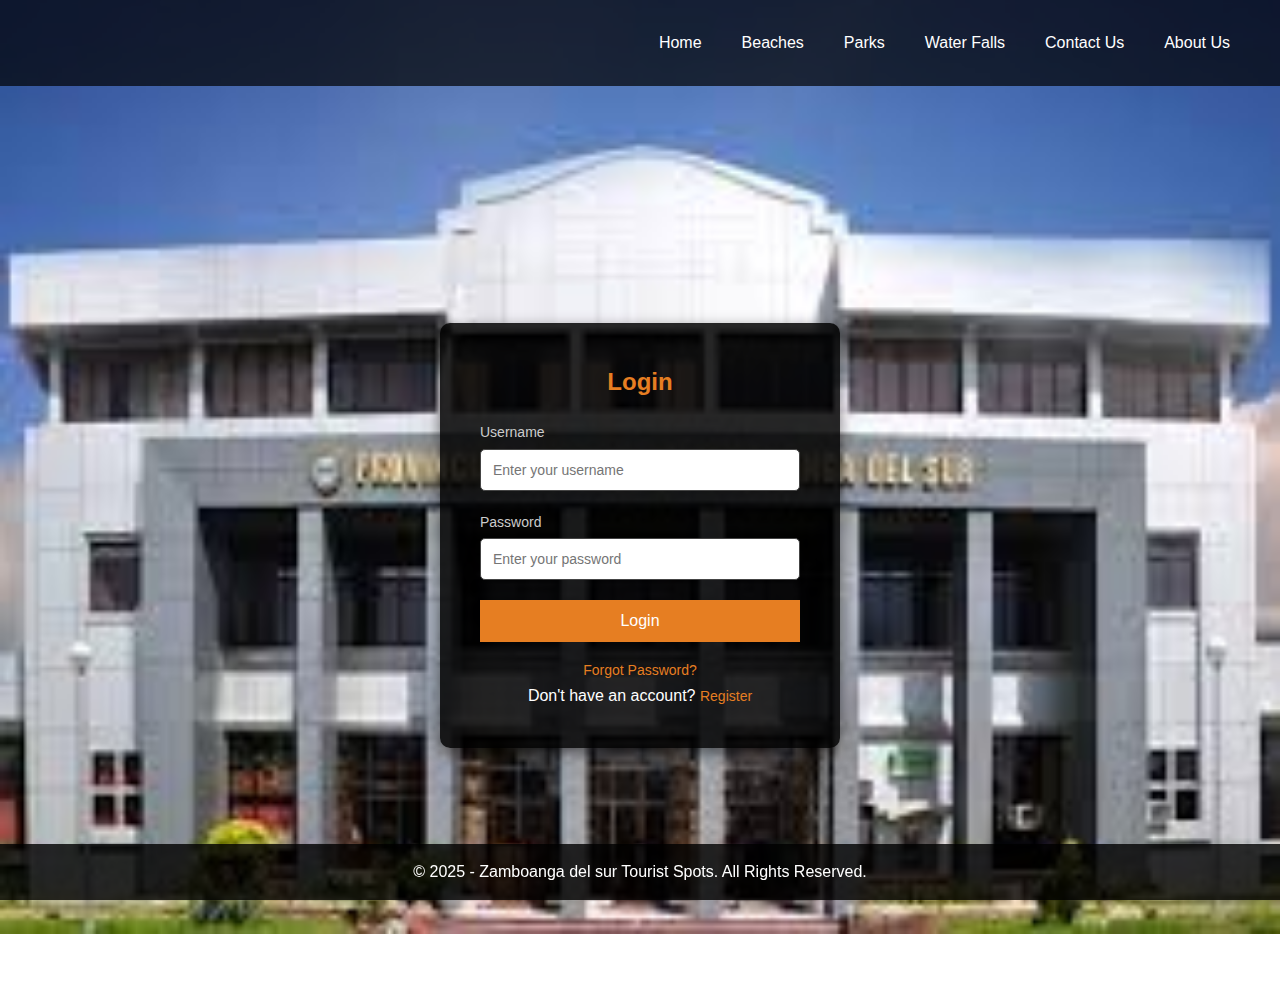
<file: Index.html>
<!DOCTYPE html>
<html lang="en">
<head>
  <meta charset="UTF-8">
  <title>Zamboanga Del Sur Tourist Spots - Login & Register</title>
  <link rel="stylesheet" href="assets/css/styles.css">
</head>
<body>

<!-- Navigation Bar -->
<div class="navbar">
  <a href="assets/homepage.html">Home</a>
  <a href="assets/beaches.html">Beaches</a>
  <a href="assets/parks.html">Parks</a>
  <a href="assets/water-falls.html">Water Falls</a>
  <a href="assets/contact-us.html">Contact Us</a>
  <a href="assets/about-us.html">About Us</a>
</div>

<div class="form-container">

  <!-- Login Form -->
  <div id="login-form" class="form-box formal-form">
    <h2>Login</h2>

    <!-- Use GET to avoid 405 error -->
    <form action="assets/homepage.html" method="GET">

      <div class="form-group">
        <label for="login-username">Username</label>
        <input type="text" id="login-username" name="username" placeholder="Enter your username" required>
      </div>

      <div class="form-group">
        <label for="login-password">Password</label>
        <input type="password" id="login-password" name="password" placeholder="Enter your password" required>
      </div>

      <button type="submit">Login</button>

      <div class="form-footer">
        <a href="#">Forgot Password?</a>
        <p>Don't have an account? <a href="#" onclick="showRegister()">Register</a></p>
      </div>

    </form>
  </div>

  



<div class="footer">
  <p>&copy; 2025 - Zamboanga del sur Tourist Spots. All Rights Reserved.</p>
</div>

<!-- JavaScript to Toggle Forms -->


</body>
</html>
</file>
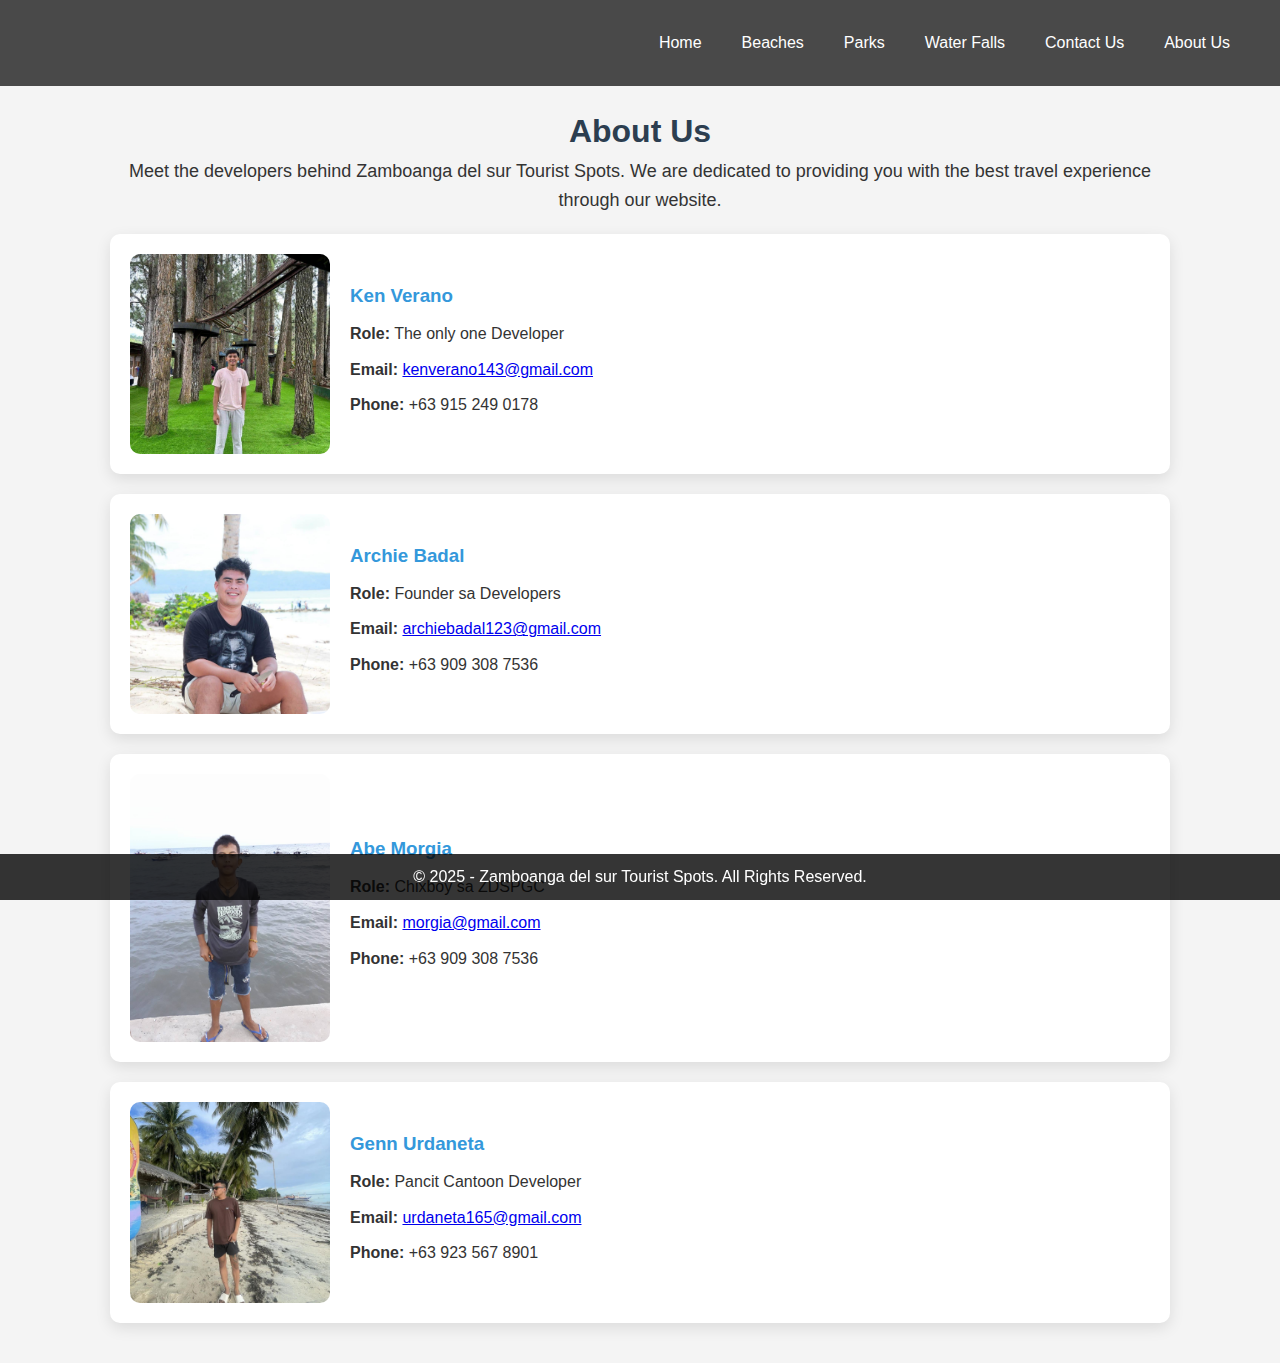
<file: assets/about-us.html>
<!DOCTYPE html>
<html lang="en">
<head>
  <meta charset="UTF-8">
  <title>About Us - Zamboanga del sur Tourist Spots</title>
  <link rel="stylesheet" href="./css/style2.css">
  <style>
    /* Page styling */
    body {
      font-family: Arial, sans-serif;
      line-height: 1.6;
      color: #333;
      background: #f4f4f4;
      margin: 0;
      padding: 0;
    }

    .container {
      max-width: 1100px;
      margin: 0 auto;
      padding: 20px;
    }

    h1, h2 {
      text-align: center;
      color: #2c3e50;
    }

    .developer-card {
      display: flex;
      align-items: center;
      justify-content: space-between;
      background: white;
      border-radius: 10px;
      box-shadow: 0 5px 15px rgba(0, 0, 0, 0.1);
      margin: 20px 0;
      padding: 20px;
      transition: 0.3s;
    }

    .developer-card:hover {
      box-shadow: 0 8px 20px rgba(0, 0, 0, 0.2);
    }

    .developer-card img {
      max-width: 200px;
      border-radius: 10px;
      margin-right: 20px;
    }

    .developer-info {
      flex: 1;
    }

    .developer-info h3 {
      margin: 0;
      color: #3498db;
    }

    .developer-info p {
      margin: 10px 0;
    }

    .contact {
      text-align: center;
      margin-top: 20px;
    }

    .contact a {
      color: #3498db;
      text-decoration: none;
    }

    .contact a:hover {
      color: #e74c3c;
    }

    .footer {
      text-align: center;
      padding: 10px;
      background: #000000ca;
      color: white;
      margin-top: 50px;
    }

    /* Responsive Design */
    @media (max-width: 768px) {
      .developer-card {
        flex-direction: column;
        text-align: center;
      }

      .developer-card img {
        margin: 0 auto 20px;
        max-width: 100%;
      }
    }
  </style>
</head>
<body>

    <div class="navbar">
      <a href="../assets/homepage.html">Home</a>
      <a href="../assets/beaches.html">Beaches</a>
      <a href="../assets/parks.html">Parks</a>
      <a href="../assets/water-falls.html">Water Falls</a>
      <a href="../assets/contact-us.html">Contact Us</a>
      <a href="../assets/about-us.html">About Us</a>
      </div>

<div class="container">

  <h1>About Us</h1>
  <p style="text-align: center; font-size: 18px;">Meet the developers behind Zamboanga del sur Tourist Spots. We are dedicated to providing you with the best travel experience through our website.</p>

  <!-- Developer Profile -->
  <div class="developer-card">
    <img src="../imgs/developers/developer9.jpg" alt="Developer Photo">
    <div class="developer-info">
      <h3>Ken Verano</h3>
      <p><strong>Role:</strong> The only one Developer</p>
      <p><strong>Email:</strong> <a href="mailto:kenverano143@gmail.com">kenverano143@gmail.com</a></p>
      <p><strong>Phone:</strong> +63 915 249 0178</p>
    </div>
  </div>


  <div class="developer-card">
    <img src="../imgs/developers/developer10.jpg" alt="Developer Photo">
    <div class="developer-info">
      <h3>Archie Badal</h3>
      <p><strong>Role:</strong> Founder sa Developers<p>
      <p><strong>Email:</strong> <a href="mailto:archiebadal123@gmail.com">archiebadal123@gmail.com</a></p>
      <p><strong>Phone:</strong> +63 909 308 7536</p>
    </div>
  </div>

  <div class="developer-card">
    <img src="../imgs/developers/developer11.jpg" alt="Developer Photo">
    <div class="developer-info">
      <h3>Abe Morgia</h3>
      <p><strong>Role:</strong> Chixboy sa ZDSPGC</p>
      <p><strong>Email:</strong> <a href="mailto:morgia@gmail.com">morgia@gmail.com</a></p>
      <p><strong>Phone:</strong> +63 909 308 7536</p>
      
    </div>
  </div>

  <div class="developer-card">
    <img src="../imgs/developers/developer12.jpg" alt="Developer Photo">
    <div class="developer-info">
      <h3> Genn Urdaneta</h3>
      <p><strong>Role:</strong> Pancit Cantoon Developer</p>
      <p><strong>Email:</strong> <a href="mailto:urdaneta165@gmail.com">urdaneta165@gmail.com</a></p>
      <p><strong>Phone:</strong> +63 923 567 8901</p>
    </div>
  </div>

  
  </div>

</div>

<div class="footer">
  <p>&copy; 2025 - Zamboanga del sur Tourist Spots. All Rights Reserved.</p>
</div>

</body>
</html>
</file>
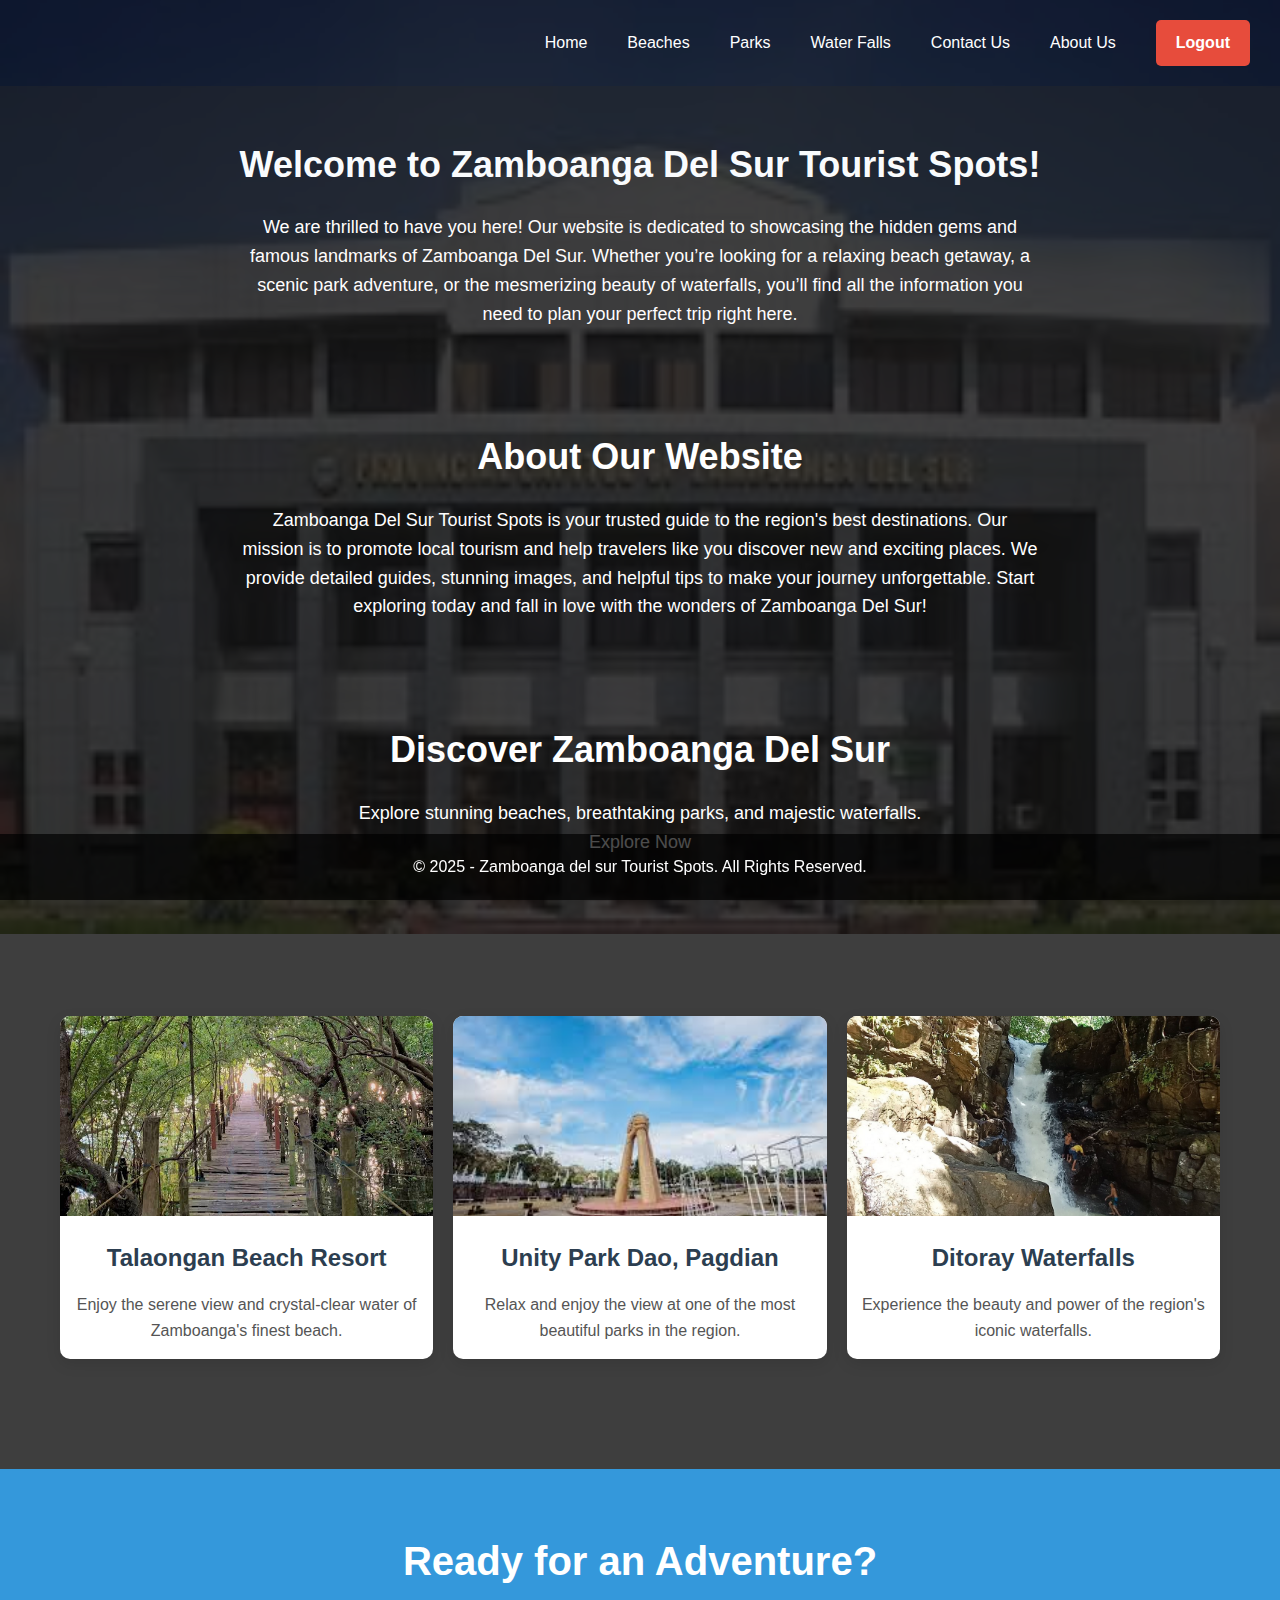
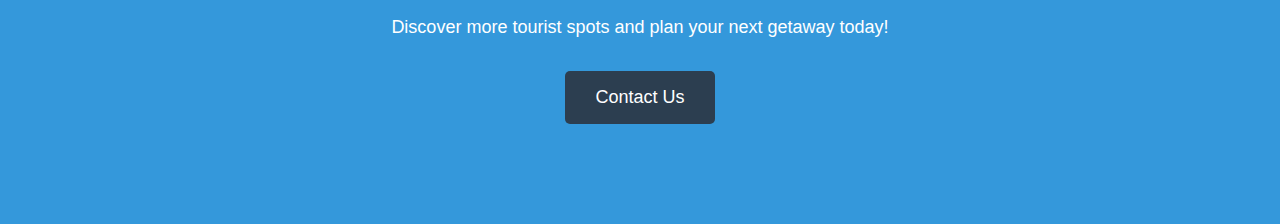
<file: assets/homepage.html>
<!DOCTYPE html>
<html lang="en">
<head>
  <meta charset="UTF-8">
  <title>Home - Zamboanga Del Sur Tourist Spots</title>
  <link rel="stylesheet" href="./css/styles.css">
  <style>
    /* Reset styles */
    * {
      box-sizing: border-box;
      margin: 0;
      padding: 0;
    }

    /* Hero Section */
    .hero {
      background: url('imgs/hero-image.jpg') no-repeat center center/cover;
      height: 100vh;
      color: rgb(15, 14, 14);
      display: flex;
      flex-direction: column;
      justify-content: center;
      align-items: center;
      text-align: center;
      padding: 20px;
    }

    .hero h1{
      font-size: 50px;
      color: aliceblue;
      margin-bottom: 20px;
      background-color: #070808bd;
      cursor: pointer;
      border-radius: 5px;
    }

    .hero p {
      font-size: 20px;
      color: aliceblue;
      background-color: #070808bd;
      margin-bottom: 30px;
      border-radius: 5px;
    }

    .hero a {
      display: inline-block;
      padding: 12px 30px;
      font-size: 18px;
      color: rgb(15, 15, 15);
      background: #3498db;
      text-decoration: none;
      border-radius: 5px;
      transition: 0.3s;
    }

    .hero a:hover {
      background: #2980b9;
    }

    /* Featured Section */
    .featured {
      display: grid;
      grid-template-columns: repeat(3, 1fr);
      gap: 20px;
      padding: 60px 20px;
      max-width: 1200px;
      margin: 0 auto;
    }

    .featured-card {
      background: white;
      border-radius: 10px;
      box-shadow: 0 5px 15px rgba(0, 0, 0, 0.1);
      overflow: hidden;
      transition: 0.3s;
    }

    .featured-card:hover {
      box-shadow: 0 8px 20px rgba(0, 0, 0, 0.2);
      transform: translateY(-10px);
    }

    .featured-card img {
      width: 100%;
      height: 200px;
      object-fit: cover;
    }

    .featured-card h3 {
      padding: 15px;
      font-size: 24px;
      color: #2c3e50;
    }

    .featured-card p {
      padding: 0 15px 15px;
      font-size: 16px;
      color: #555;
    }

    /* CTA Section */
    .cta {
      text-align: center;
      background: #3498db;
      color: white;
      padding: 60px 20px;
    }

    .cta h2 {
      font-size: 40px;
      margin-bottom: 20px;
    }

    .cta p {
      font-size: 18px;
      margin-bottom: 30px;
    }

    .cta a {
      display: inline-block;
      padding: 12px 30px;
      font-size: 18px;
      color: white;
      background: #2c3e50;
      text-decoration: none;
      border-radius: 5px;
      transition: 0.3s;
      margin-bottom: 40px;
    }

    .cta a:hover {
      background: #1c2833;
    }

    /* Footer */
    .footer {
      text-align: center;
      padding: 20px;
      background: rgba(0, 0, 0, 0.7);
      color: white;
      margin-top: 30px;
    }

    /* Responsive Design */
    @media (max-width: 992px) {
      .featured {
        grid-template-columns: repeat(2, 1fr);
      }
    }

    @media (max-width: 600px) {
      .featured {
        grid-template-columns: 1fr;
      }

      .hero h1 {
        font-size: 35px;
      }

      .hero p {
        font-size: 18px;
      }
    }

  </style>
</head>
<body>

<!-- Navigation Bar -->
<div class="navbar">
  <a href="../assets/homepage.html">Home</a>
  <a href="../assets/beaches.html">Beaches</a>
  <a href="../assets/parks.html">Parks</a>
  <a href="../assets/water-falls.html">Water Falls</a>
  <a href="../assets/contact-us.html">Contact Us</a>
  <a href="../assets/about-us.html">About Us</a>
  <a href="../index.html" class="logout-btn">Logout</a>
</div>

<!-- Hero Section -->


<!-- Welcome Section -->
<section style="text-align: center; padding: 50px 20px; background-color: #141313d1;">
  <h2 style="font-size: 36px; margin-bottom: 20px; color: #f9fbfd;">Welcome to Zamboanga Del Sur Tourist Spots!</h2>
  <p style="font-size: 18px; max-width: 800px; margin: 0 auto; color: #fffdfd;">
    We are thrilled to have you here! Our website is dedicated to showcasing the hidden gems and famous landmarks of Zamboanga Del Sur. 
    Whether you’re looking for a relaxing beach getaway, a scenic park adventure, or the mesmerizing beauty of waterfalls, 
    you’ll find all the information you need to plan your perfect trip right here.
  </p>
</section>

<!-- About Our Website Section -->
<section style="text-align: center; padding: 50px 20px; background-color: #141313d1;">
  <h2 style="font-size: 36px; margin-bottom: 20px; color: #ffffff;">About Our Website</h2>
  <p style="font-size: 18px; max-width: 800px; margin: 0 auto; color: #fff;">
    Zamboanga Del Sur Tourist Spots is your trusted guide to the region's best destinations. 
    Our mission is to promote local tourism and help travelers like you discover new and exciting places. 
    We provide detailed guides, stunning images, and helpful tips to make your journey unforgettable. 
    Start exploring today and fall in love with the wonders of Zamboanga Del Sur!
  </p>
</section>

<section style="text-align: center; padding: 50px 20px; background-color: #141313d1;">
  <h2 style="font-size: 36px; margin-bottom: 20px; color: #ffffff;">Discover Zamboanga Del Sur</h2>
  <p style="font-size: 18px; max-width: 800px; margin: 0 auto; color: #fff;">
    Explore stunning beaches, breathtaking parks, and majestic waterfalls.
  </p>
  <p style="font-size: 18px; max-width: 800px; margin: 0 auto; color: #fff;">
    Explore Now
  </p>
  
</section>

<!-- Featured Section -->
<section style="text-align: center; padding: 50px 20px; background-color: #141313d1;">
<div class="featured">
  <div class="featured-card">
    <a href="../assets/beaches.html">
    <img src="../imgs/beaches/beach1.jpg" alt="Beach">
    </a>
    <h3>Talaongan Beach Resort</h3>
    <p>Enjoy the serene view and crystal-clear water of Zamboanga's finest beach.</p>
  </div>

  <div class="featured-card">
    <a href="../assets/parks.html">
    <img src="../imgs/parks/park1.jpg" alt="Park">
    </a>
    <h3>Unity Park Dao, Pagdian</h3>
    <p>Relax and enjoy the view at one of the most beautiful parks in the region.</p>
  </div>

  <div class="featured-card">
    <a href="../assets/water-falls.html">
    <img src="../imgs//water-falls/ditoray-falls-pagadian.jpg" alt="Waterfall">
    </a>
    <h3>Ditoray Waterfalls</h3>
    <p>Experience the beauty and power of the region's iconic waterfalls.</p>
  </div>
</div>
</section>

<!-- CTA Section -->
<div class="cta">
  <h2>Ready for an Adventure?</h2>
  <p>Discover more tourist spots and plan your next getaway today!</p>
  <a href="../assets/contact-us.html">Contact Us</a>
</div>

<!-- Footer -->
<div class="footer">
  <p>&copy; 2025 - Zamboanga del sur Tourist Spots. All Rights Reserved.</p>
</div>

</body>
</html>
</file>
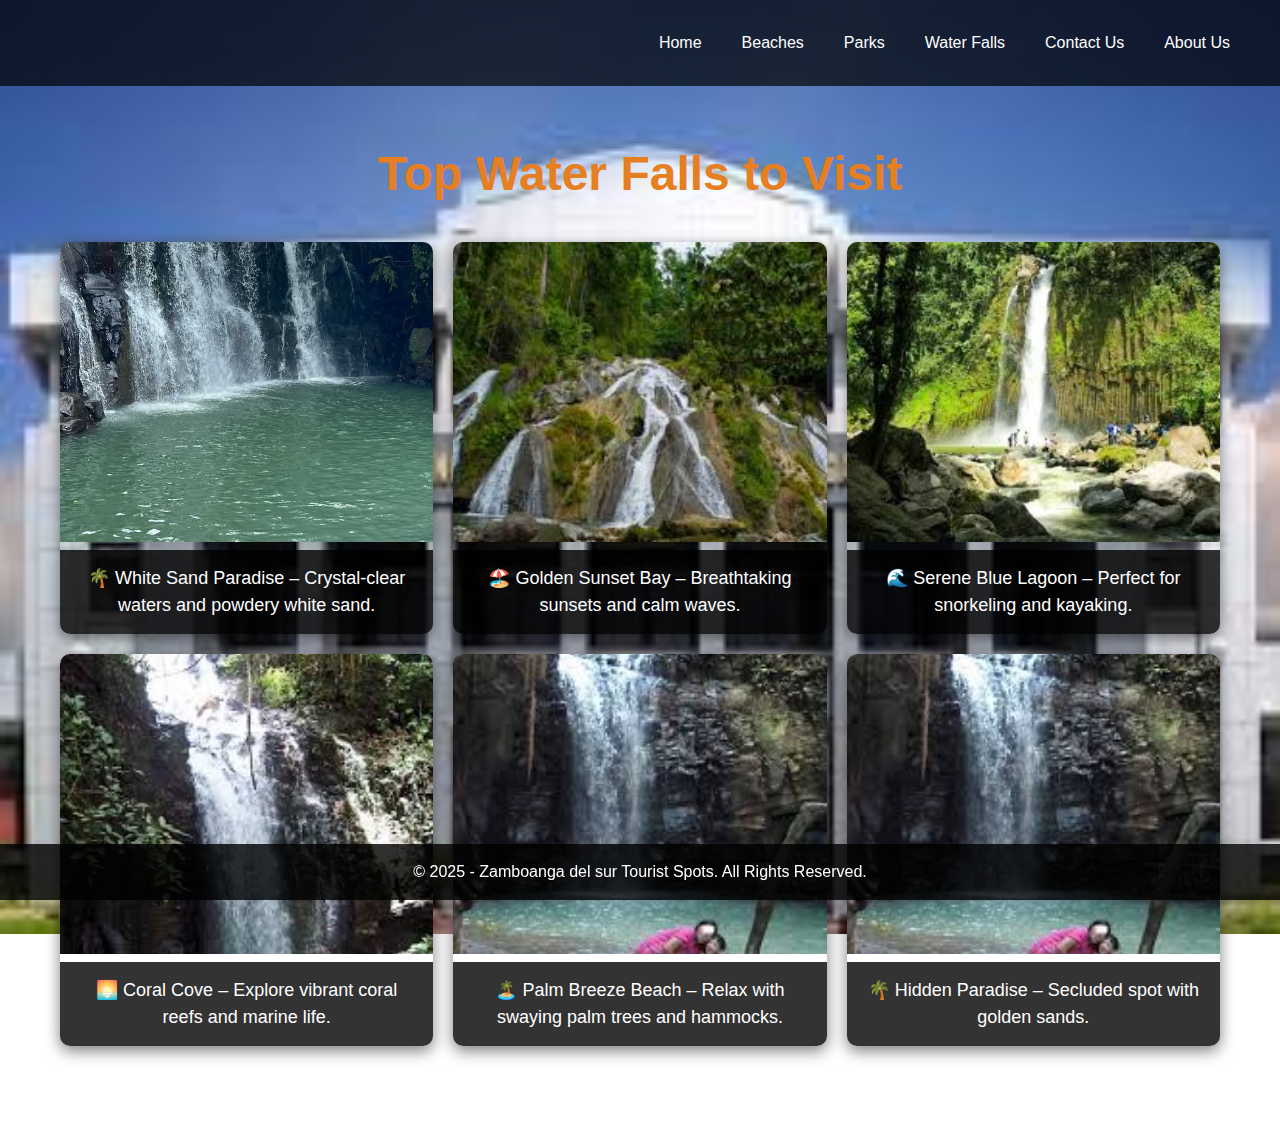
<file: assets/water-falls.html>
<!DOCTYPE html>
<html lang="en">
<head>
  <meta charset="UTF-8">
  <title>Waterfalls - Tourist Spots</title>
  <link rel="stylesheet" href="./css/styles.css">
</head>
<body>

<div class="navbar">
  <a href="../assets/homepage.html">Home</a>
  <a href="../assets/beaches.html">Beaches</a>
  <a href="../assets/parks.html">Parks</a>
  <a href="../assets/water-falls.html">Water Falls</a>
  <a href="../assets/contact-us.html">Contact Us</a>
  <a href="../assets/about-us.html">About Us</a>
</div>

<div class="gallery-container">
    <h1>Top Water Falls to Visit</h1>
  
    <div class="gallery">
  
      <div class="gallery-item">
        <img src="../imgs/water-falls/waterfall1.jpg" alt="Waterfall 1">
        <p>🌴 White Sand Paradise – Crystal-clear waters and powdery white sand.</p>
      </div>
  
      <div class="gallery-item">
        <img src="../imgs/water-falls/waterfall2.jpg" alt="Waterfall 2">
        <p>🏖️ Golden Sunset Bay – Breathtaking sunsets and calm waves.</p>
      </div>
  
      <div class="gallery-item">
        <img src="../imgs/water-falls/waterfall3.jpg" alt="Waterfall 3">
        <p>🌊 Serene Blue Lagoon – Perfect for snorkeling and kayaking.</p>
      </div>
  
      <div class="gallery-item">
        <img src="../imgs/water-falls/waterfall4.jpg" alt="Waterfall 4">
        <p>🌅 Coral Cove – Explore vibrant coral reefs and marine life.</p>
      </div>
  
      <div class="gallery-item">
        <img src="../imgs/water-falls/waterfall5.jpg" alt="Waterfall 5">
        <p>🏝️ Palm Breeze Beach – Relax with swaying palm trees and hammocks.</p>
      </div>
  
      <div class="gallery-item">
        <img src="../imgs/water-falls/waterfall5.jpg" alt="Waterfall 5">
        <p>🌴 Hidden Paradise – Secluded spot with golden sands.</p>
      </div>
  
    </div>
  </div>

<div class="footer">
  <p>&copy; 2025 - Zamboanga del sur Tourist Spots. All Rights Reserved.</p>
</div>

</body>
</html>
</file>
<file: assets/css/styles.css>
/* General Styling */
* {
    margin: 0;
    padding: 0;
    box-sizing: border-box;
    font-family: Arial, sans-serif;
  }
  
  /* Background Image */
  body {
    line-height: 1.6;
    color: #fff;
    background: url('../../imgs/bg/BG2.jpg') no-repeat center/cover;
    background-attachment: fixed;
    min-height: 100vh;
  }
  
  /* Navbar */
  .navbar {
    background: rgba(0, 0, 0, 0.7);
    color: #fff;
    padding: 20px 30px;
    display: flex;
    justify-content: flex-end;
    align-items: center;
  }
  
  .navbar a {
    color: #fff;
    text-decoration: none;
    padding: 10px 20px;
    transition: 0.3s;
  }
  
  .navbar a:hover {
    background: #e67e22;
    color: #000;
  }

  /* Form Container */
.form-container {
    display: flex;
    justify-content: center;
    align-items: center;
    min-height: 100vh;
    gap: 40px;
    padding: 40px 0;
  }
  
  /* Form Box */
  .form-box {
    background: rgba(0, 0, 0, 0.85);
    padding: 40px;
    width: 400px;
    border-radius: 10px;
    box-shadow: 0 5px 15px rgba(0, 0, 0, 0.5);
    transition: 0.3s;
  }
  
  /* Hover Effect */
  .form-box:hover {
    transform: translateY(-5px);
  }
  
  /* Form Fields */
  .form-box h2 {
    text-align: center;
    color: #e67e22;
    margin-bottom: 20px;
  }
  
  .form-group {
    margin-bottom: 20px;
  }
  
  .form-group label {
    display: block;
    font-size: 14px;
    color: #ccc;
    margin-bottom: 5px;
  }
  
  .form-group input {
    width: 100%;
    padding: 12px;
    border: 1px solid #444;
    border-radius: 5px;
    font-size: 14px;
    color: #000;
  }
  
  .form-group input:focus {
    outline: none;
    border-color: #e67e22;
    box-shadow: 0 0 8px #e67e22;
  }
  
  /* Buttons */
  button {
    width: 100%;
    padding: 12px;
    background: #e67e22;
    color: #fff;
    border: none;
    cursor: pointer;
    transition: 0.3s;
    font-size: 16px;
  }
  
  button:hover {
    background: #d35400;
  }
  
  /* Form Footer */
  .form-footer {
    text-align: center;
    margin-top: 15px;
  }
  
  .form-footer a {
    color: #e67e22;
    text-decoration: none;
    font-size: 14px;
  }
  
  .form-footer a:hover {
    text-decoration: underline;
  }
  
  /* Hidden Form */
  .hidden {
    display: none;
  }
  
  /* Gallery Container */
  .gallery-container {
    padding: 50px 20px;
    max-width: 1200px;
    margin: 0 auto;
    text-align: center;
  }
  
  .gallery-container h1 {
    font-size: 3rem;
    margin-bottom: 30px;
    color: #e67e22;
  }
  
  /* Gallery Grid */
  .gallery {
    display: grid;
    grid-template-columns: repeat(auto-fit, minmax(300px, 1fr));
    gap: 20px;
    margin-bottom: 50px;
  }
  
  /* Gallery Item */
  .gallery-item {
    position: relative;
    overflow: hidden;
    border-radius: 10px;
    box-shadow: 0 5px 15px rgba(0, 0, 0, 0.5);
    transition: transform 0.3s ease, box-shadow 0.3s ease;
  }
  
  .gallery-item:hover {
    transform: scale(1.05);
    box-shadow: 0 8px 20px rgba(0, 0, 0, 0.7);
  }
  
  /* Image Styling */
  .gallery-item img {
    width: 100%;
    height: 300px;
    object-fit: cover;
    transition: 0.3s;
  }
  
  .gallery-item:hover img {
    filter: brightness(0.8);
  }
  
  /* Image Caption */
  .gallery-item p {
    background: rgba(0, 0, 0, 0.8);
    color: #fff;
    padding: 15px;
    font-size: 18px;
    line-height: 1.5;
    margin: 0;
    text-align: center;
  }
  
  /* Footer */
  .footer {
    background: rgba(0, 0, 0, 0.8);
    color: #fff;
    text-align: center;
    padding: 15px;
    position: fixed;
    bottom: 0;
    width: 100%;
  }
  
  /* Logout Button Styling */
.logout-btn {
    background: #e74c3c;  /* Red button for logout */
    color: #fff;
    padding: 10px 20px;
    text-decoration: none;
    border-radius: 5px;
    transition: 0.3s;
    margin-left: 20px;
    font-weight: bold;
  }
  
  .logout-btn:hover {
    background: #c0392b;  /* Darker red on hover */
  }
</file>
<file: assets/css/style2.css>
/* General Styling */
* {
    margin: 0;
    padding: 0;
    box-sizing: border-box;
    font-family: Arial, sans-serif;
  }
  
  /* Background Image */
  body {
    line-height: 1.6;
    color: #fff;
    background-color: aqua;
    background-attachment: fixed;
    min-height: 100vh;
  }
  
  /* Navbar */
  .navbar {
    background: rgba(0, 0, 0, 0.7);
    color: #fff;
    padding: 20px 30px;
    display: flex;
    justify-content: flex-end;
    align-items: center;
  }
  
  .navbar a {
    color: #fff;
    text-decoration: none;
    padding: 10px 20px;
    transition: 0.3s;
  }
  
  .navbar a:hover {
    background: #e67e22;
    color: #000;
  }

  /* Form Container */
.form-container {
    display: flex;
    justify-content: center;
    align-items: center;
    min-height: 100vh;
    gap: 40px;
    padding: 40px 0;
  }
  
  /* Form Box */
  .form-box {
    background: rgba(0, 0, 0, 0.85);
    padding: 40px;
    width: 400px;
    border-radius: 10px;
    box-shadow: 0 5px 15px rgba(0, 0, 0, 0.5);
    transition: 0.3s;
  }
  
  /* Hover Effect */
  .form-box:hover {
    transform: translateY(-5px);
  }
  
  /* Form Fields */
  .form-box h2 {
    text-align: center;
    color: #e67e22;
    margin-bottom: 20px;
  }
  
  .form-group {
    margin-bottom: 20px;
  }
  
  .form-group label {
    display: block;
    font-size: 14px;
    color: #ccc;
    margin-bottom: 5px;
  }
  
  .form-group input {
    width: 100%;
    padding: 12px;
    border: 1px solid #444;
    border-radius: 5px;
    font-size: 14px;
    color: #000;
  }
  
  .form-group input:focus {
    outline: none;
    border-color: #e67e22;
    box-shadow: 0 0 8px #e67e22;
  }
  
  /* Buttons */
  button {
    width: 100%;
    padding: 12px;
    background: #e67e22;
    color: #fff;
    border: none;
    cursor: pointer;
    transition: 0.3s;
    font-size: 16px;
  }
  
  button:hover {
    background: #d35400;
  }
  
  /* Form Footer */
  .form-footer {
    text-align: center;
    margin-top: 15px;
  }
  
  .form-footer a {
    color: #e67e22;
    text-decoration: none;
    font-size: 14px;
  }
  
  .form-footer a:hover {
    text-decoration: underline;
  }
  
  /* Hidden Form */
  .hidden {
    display: none;
  }
  
  /* Gallery Container */
  .gallery-container {
    padding: 50px 20px;
    max-width: 1200px;
    margin: 0 auto;
    text-align: center;
  }
  
  .gallery-container h1 {
    font-size: 3rem;
    margin-bottom: 30px;
    color: #e67e22;
  }
  
  /* Gallery Grid */
  .gallery {
    display: grid;
    grid-template-columns: repeat(auto-fit, minmax(300px, 1fr));
    gap: 20px;
    margin-bottom: 50px;
  }
  
  /* Gallery Item */
  .gallery-item {
    position: relative;
    overflow: hidden;
    border-radius: 10px;
    box-shadow: 0 5px 15px rgba(0, 0, 0, 0.5);
    transition: transform 0.3s ease, box-shadow 0.3s ease;
  }
  
  .gallery-item:hover {
    transform: scale(1.05);
    box-shadow: 0 8px 20px rgba(0, 0, 0, 0.7);
  }
  
  /* Image Styling */
  .gallery-item img {
    width: 100%;
    height: 300px;
    object-fit: cover;
    transition: 0.3s;
  }
  
  .gallery-item:hover img {
    filter: brightness(0.8);
  }
  
  /* Image Caption */
  .gallery-item p {
    background: rgba(0, 0, 0, 0.8);
    color: #fff;
    padding: 15px;
    font-size: 18px;
    line-height: 1.5;
    margin: 0;
    text-align: center;
  }
  
  /* Footer */
  .footer {
    background: rgba(0, 0, 0, 0.8);
    color: #fff;
    text-align: center;
    padding: 15px;
    position: fixed;
    bottom: 0;
    width: 100%;
  }
  
  /* Logout Button Styling */
.logout-btn {
    background: #e74c3c;  /* Red button for logout */
    color: #fff;
    padding: 10px 20px;
    text-decoration: none;
    border-radius: 5px;
    transition: 0.3s;
    margin-left: 20px;
    font-weight: bold;
  }
  
  .logout-btn:hover {
    background: #c0392b;  /* Darker red on hover */
  }
</file>
